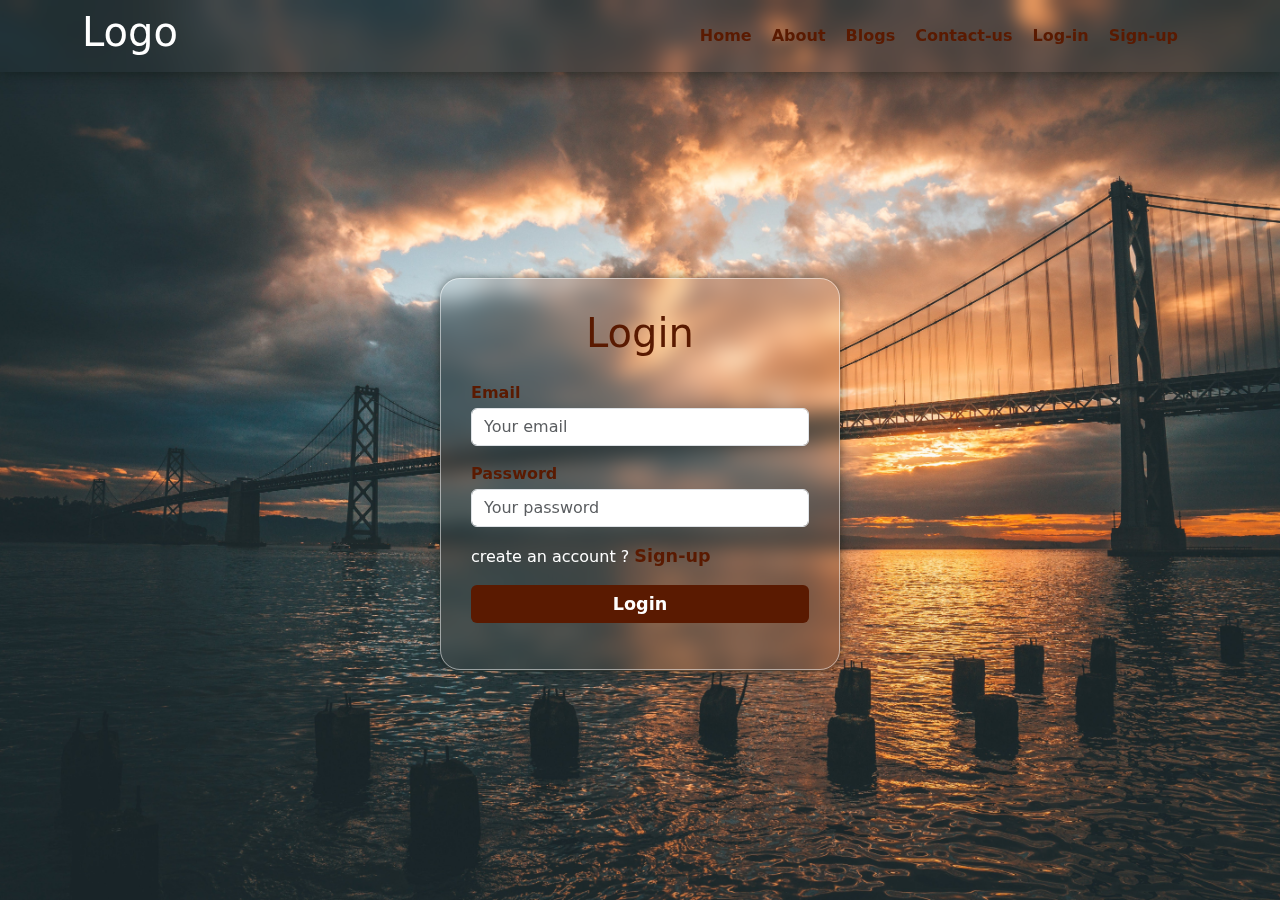
<file: index.html>
<!DOCTYPE html>
<html lang="en">

<head>
    <meta charset="UTF-8">
    <meta name="viewport" content="width=device-width, initial-scale=1.0">
    <link rel="stylesheet" href="./Css/all.min.css">
    <link rel="stylesheet" href="./Css/bootstrap.min.css">
    <link rel="stylesheet" href="./Css/style.css">
    <title>Login System</title>
</head>

<body>
    <header>
        <div class="container">
            <div class="header">
                <h1>Logo</h1>
                <nav>
                    <ul>
                        <li><a href="">Home</a></li>
                        <li><a href="">About</a></li>
                        <li><a href="">Blogs</a></li>
                        <li><a href="">Contact-us</a></li>
                        <li><a class="logIn" href="#">Log-in</a></li>
                        <li><a class="signIn" href="#">Sign-up</a></li>
                    </ul>
                </nav>
            </div>
        </div>
    </header>

    <section class="main">
        <div class="container d-flex align-items-center justify-content-center">
            <!-- login box -->
            <div class="wrapper-forms login-box mt-5">
                <div class="login">
                    <h2 class="mb-4 text-center fs-1">Login</h2>

                    <div class="form-group mb-3">
                        <label for="email">Email</label>
                        <input type="email" id="email" name="email" class="login-email form-control"
                            placeholder="Your email">
                    </div>
                    <div class="form-group mb-3">
                        <label for="password">Password</label>
                        <input type="password" id="password" name="password" class="login-pass form-control"
                            placeholder="Your password">
                    </div>
                    <p class="mb-3">create an account ? <a href="#" class="sign-a" id="sign-a">Sign-up</a></p>
                    <button class="btn btn-success d-block mx-auto w-100 logBtn mb-3"> <a class="logBtn-l"
                            href="#">Login</a>
                    </button>
                    <p class="text-center text-danger"></p>
                </div>
            </div>
            <!-- register box -->
            <div class="wrapper-forms register-box mt-5">
                <div class="register">
                    <h2 class="mb-4 text-center fs-1">Signup</h2>
                    <div class="form-group mb-3">
                        <label for="userName">Name</label>
                        <input type="text" id="userName" name="userName" class="form-control register-name"
                            placeholder="Your name">
                        <p class="text-danger"></p>
                    </div>
                    <div class="form-group mb-3">
                        <label for="sign-email">Email</label>
                        <input type="email" id="sign-email" name="sign-email" class="form-control register-email"
                            placeholder="Your email">
                        <p class="text-danger"></p>
                    </div>
                    <div class="form-group mb-3">
                        <label for="sign-password">Password</label>
                        <input type="password" id="sign-password" name="sign-password"
                            class="register-pass form-control" placeholder="Your password">
                        <p class="text-danger"></p>
                    </div>
                    <p class="mb-3">already have an acount ? <a href="#" class="login-a">Log-in</a></p>
                    <button class="btn btn-success d-block mx-auto regBtn w-100">Signup</button>
                    <p class="text-center succ"></p>
                </div>
            </div>

            <!-- Homer -->
            <h1 class="display-user text-center fs-1 d-none">Welcome </h1>
        </div>
    </section>

    <script src="./Js/bootstrap.bundle.min.js"></script>
    <script src="./Js/index.js"></script>

</body>

</html>
</file>
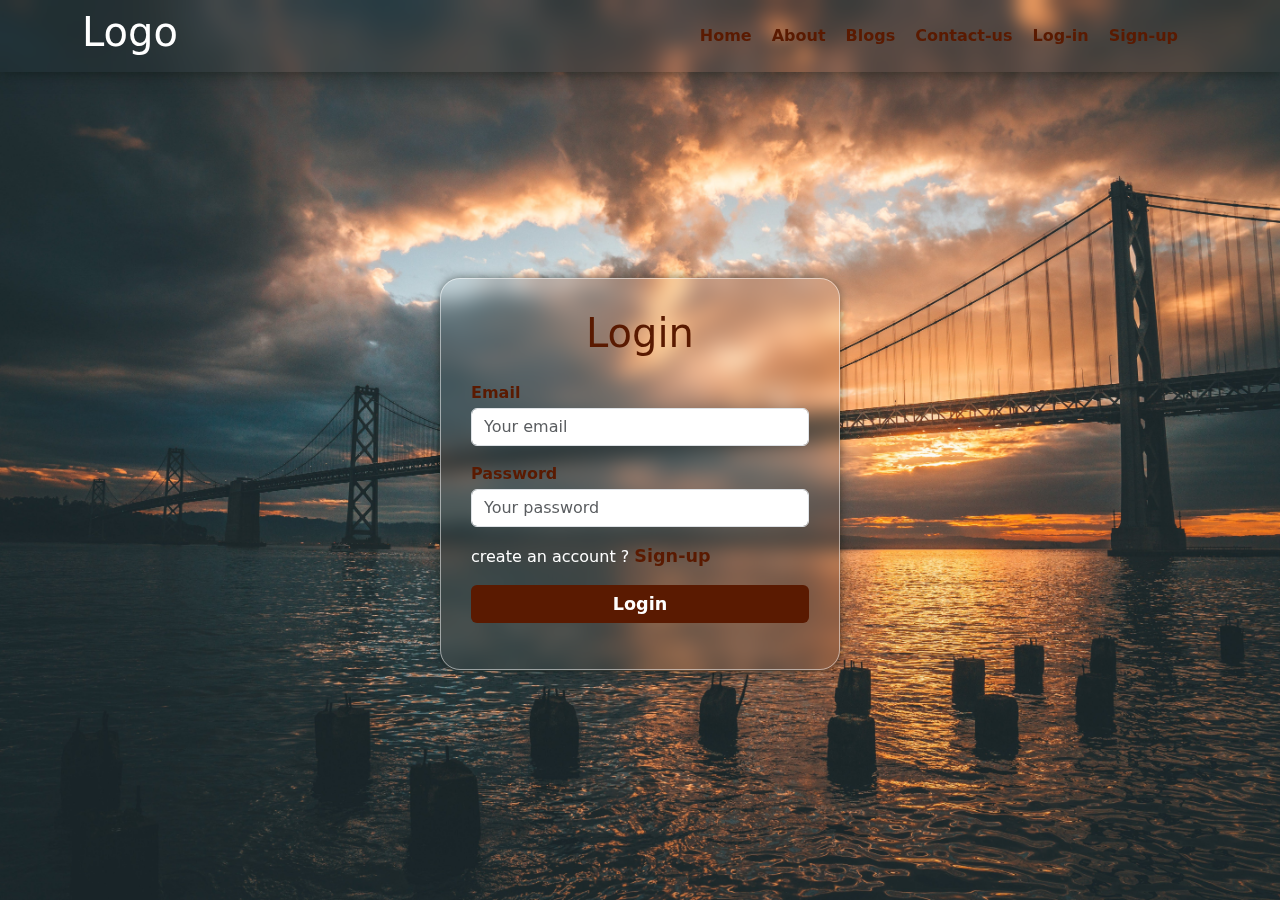
<file: home.html>
<!DOCTYPE html>
<html lang="en">

<head>
    <meta charset="UTF-8">
    <meta name="viewport" content="width=device-width, initial-scale=1.0">
    <title>Login System</title>
    <link rel="stylesheet" href="./Css/bootstrap.min.css">
    <link rel="stylesheet" href="./Css/home.css">
</head>

<body>
    <header>
        <div class="container">
            <div class="header">
                <h1>Logo</h1>
                <nav>
                    <ul>
                        <li><a href="">Home</a></li>
                        <li><a href="">About</a></li>
                        <li><a href="">Blogs</a></li>
                        <li><a href="">Contact-us</a></li>
                        <li><a class="logout" href="">Log-out</a></li>
                    </ul>
                </nav>
            </div>
        </div>
    </header>
    <section class="home">
        <div class="container min-vh-100 d-flex justify-content-center align-items-center">
            <h1 class="welcoming text-center">Welcome, <span class="userName"></span> </h1>
        </div>
    </section>
    <script src="./Js/bootstrap.bundle.min.js "></script>
    <script src="./Js/home.js "></script>
</body>

</html>
</file>
<file: Css/style.css>
:root {
    --main-color: rgb(90, 26, 1);

    --second-color: rgb(128, 36, 0);
}

/* global */
ul {
    list-style: none;
    margin: 0;
    padding: 0;
}

body {
    color: white;
}

a {
    text-decoration: none;
}

/* Start Hedar */
header {
    background-color: transparent;
    backdrop-filter: blur(9px);
    position: fixed;
    z-index: 99;
    left: 0;
    right: 0;
    box-shadow: 0px 0px 15px rgba(0, 10, 0, 0.5);
    padding: 8px 0;
}

.header {
    display: flex;
    justify-content: space-between;
    align-items: center;
}

nav ul {
    display: flex;
    justify-content: space-between;
    align-items: center;
}

nav ul li a {
    display: block;
    margin-right: 20px;
    color: white;
    color: var(--main-color);
    font-weight: 600;
    position: relative;
}

@media screen and (max-width:768px) {
    nav ul li a {
        margin-right: 10px;
        font-size: .9rem;
    }
}

nav a::after {
    content: "";
    position: absolute;
    height: 3px;
    width: 100%;
    background-color: var(--main-color);
    left: 0;
    bottom: -5px;
    transform: scaleX(0);
    transition: transform .5s;
    transform-origin: right;
}

a:hover::after {
    transform: scaleX(1);
    transform-origin: left;
}

/* Start Main Section */
.main {
    background-image: url('../images/img/pexels-mohamed-almari-1485894.jpg');
    background-size: cover;
    background-position: center;
    min-height: 100dvh;
    display: flex;
    align-items: center;
    justify-content: center;
}

.wrapper-forms {
    backdrop-filter: blur(10px);
    border: 1px solid rgba(255, 255, 255, 0.5);
    box-shadow: 0 0 10px rgba(0, 10, 0, 0.5);
    margin: auto;
    border-radius: 20px;
    padding: 30px;
    transition: height 1s linear;
    overflow: hidden;
    width: 400px;
}

.register-box {
    display: none;
}

.login,
.register {
    transition: all .5s linear;
    transition-delay: .5s;
}

::selection {
    background-color: var(--second-color);
    color: white;
}

.active {
    display: block;
}

h2 {
    color: var(--main-color);
}

label {
    color: white;
    color: var(--main-color);
    margin-bottom: 3px;
    font-weight: bold;
}

.login input:focus,
.register input:focus {
    box-shadow: 0px 0px 10px var(--main-color);
}


.wrapper-forms .btn-success {
    background-color: var(--main-color);
    border: none;
}

.login .logBtn-l {
    text-decoration: none;
    color: white;
}

.login .logBtn-l:hover {
    color: white;
    text-decoration: none;
}

.wrapper-forms .btn-success:hover {
    background-color: var(--second-color) !important;
    border: none;
}

.wrapper-forms .btn-success:hover {
    background-color: var(--main-color);
}

.login a,
.register a {
    color: var(--main-color);
    font-size: 1.1rem;
    font-weight: bold;
    transition: all .5s;
}

.login a:hover,
.register a:hover {
    color: var(--second-color);
}
</file>
<file: Css/home.css>
:root {
    --main-color: rgb(90, 26, 1);

    --second-color: rgb(128, 36, 0);
}

ul{
    list-style: none;
    padding: 0;
    margin: 0;
}

a{
    text-decoration: none;
}

/* Start Hedar */
header {
    background-color: transparent;
    backdrop-filter: blur(9px);
    position: fixed;
    z-index: 99;
    left: 0;
    right: 0;
    box-shadow: 0px 0px 15px rgba(0, 10, 0, 0.5);
    padding: 8px 0;
}

.header {
    display: flex;
    justify-content: space-between;
    align-items: center;
}

nav ul {
    display: flex;
    justify-content: space-between;
    align-items: center;
}

nav ul li a {
    display: block;
    margin-right: 20px;
    color: white;
    color: var(--main-color);
    font-weight: 600;
    position: relative;
}

@media screen and (max-width:768px) {
    nav ul li a {
        margin-right: 10px;
        font-size: .9rem;
    }
}

nav a::after {
    content: "";
    position: absolute;
    height: 3px;
    width: 100%;
    background-color: var(--main-color);
    left: 0;
    bottom: -5px;
    transform: scaleX(0);
    transition: transform .5s;
    transform-origin: right;
}

a:hover::after {
    transform: scaleX(1);
    transform-origin: left;
}

.userName {
    color: var(--main-color);
}
</file>
